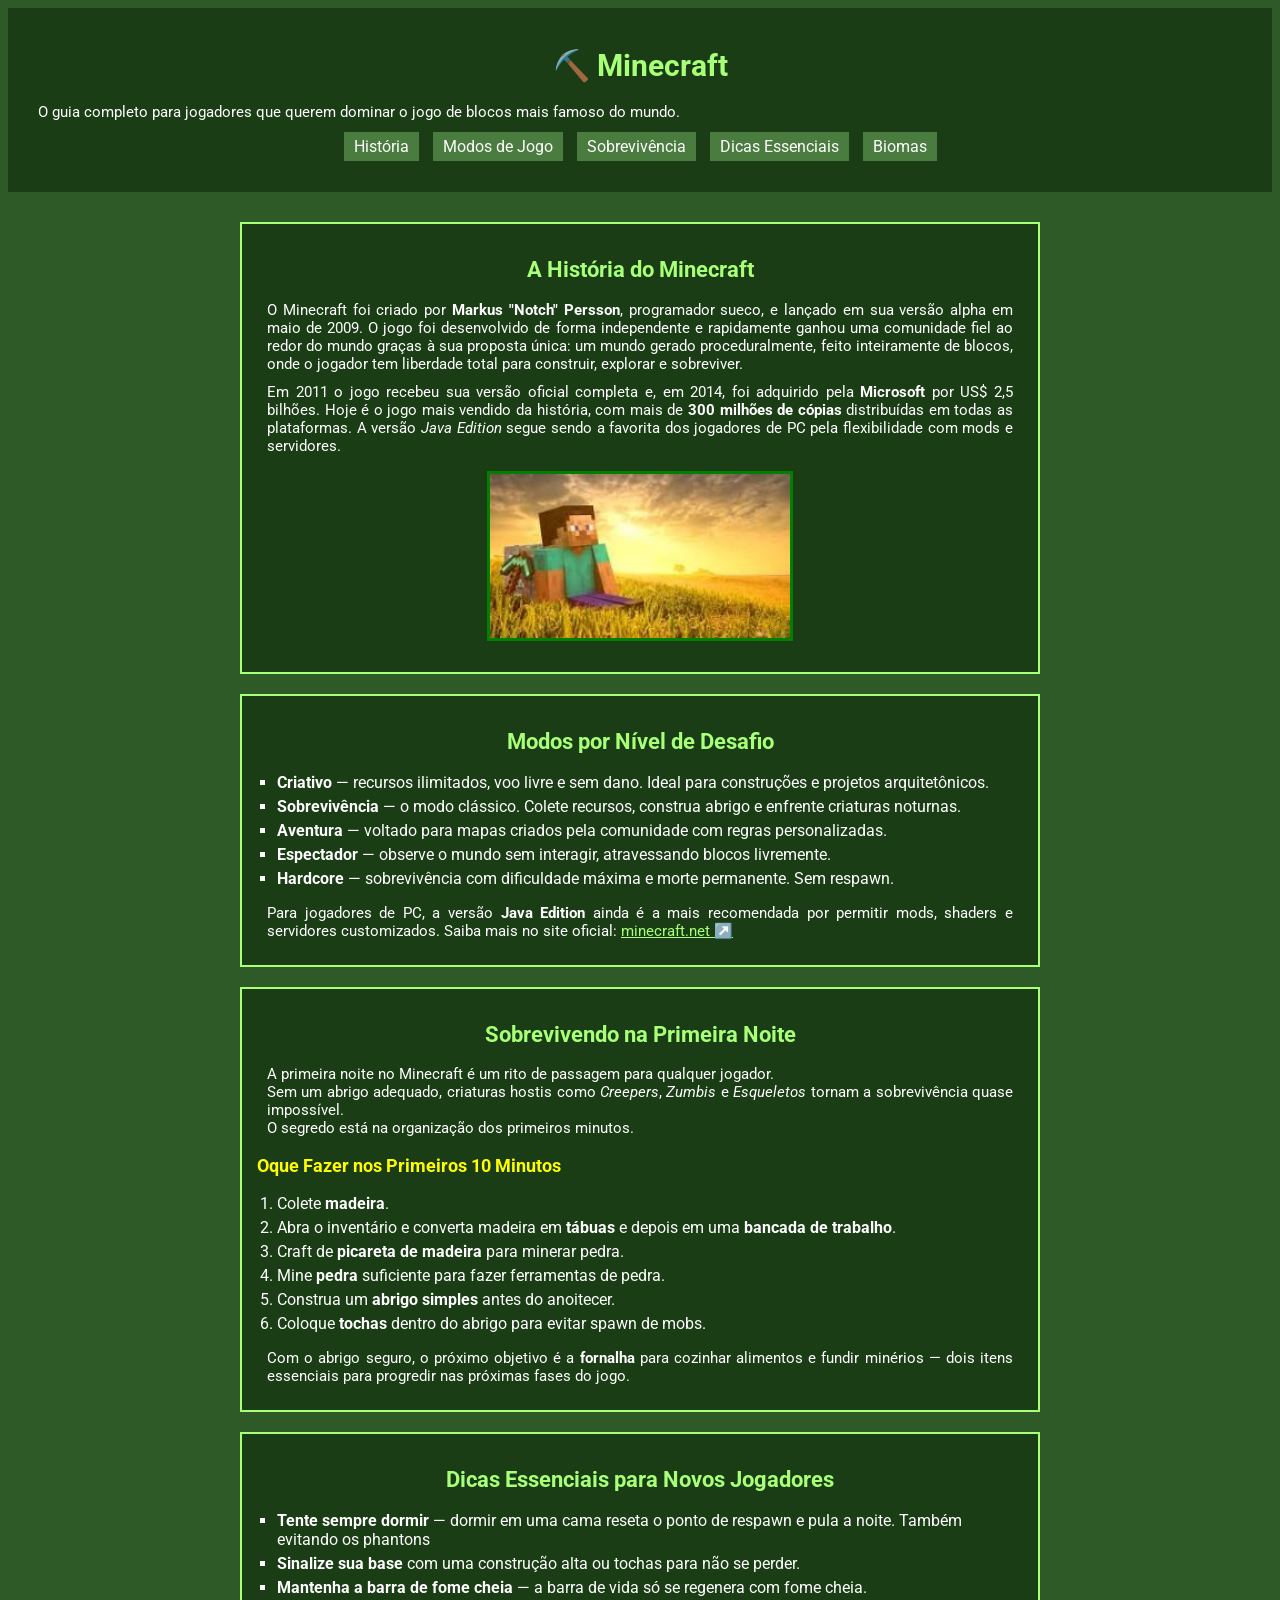
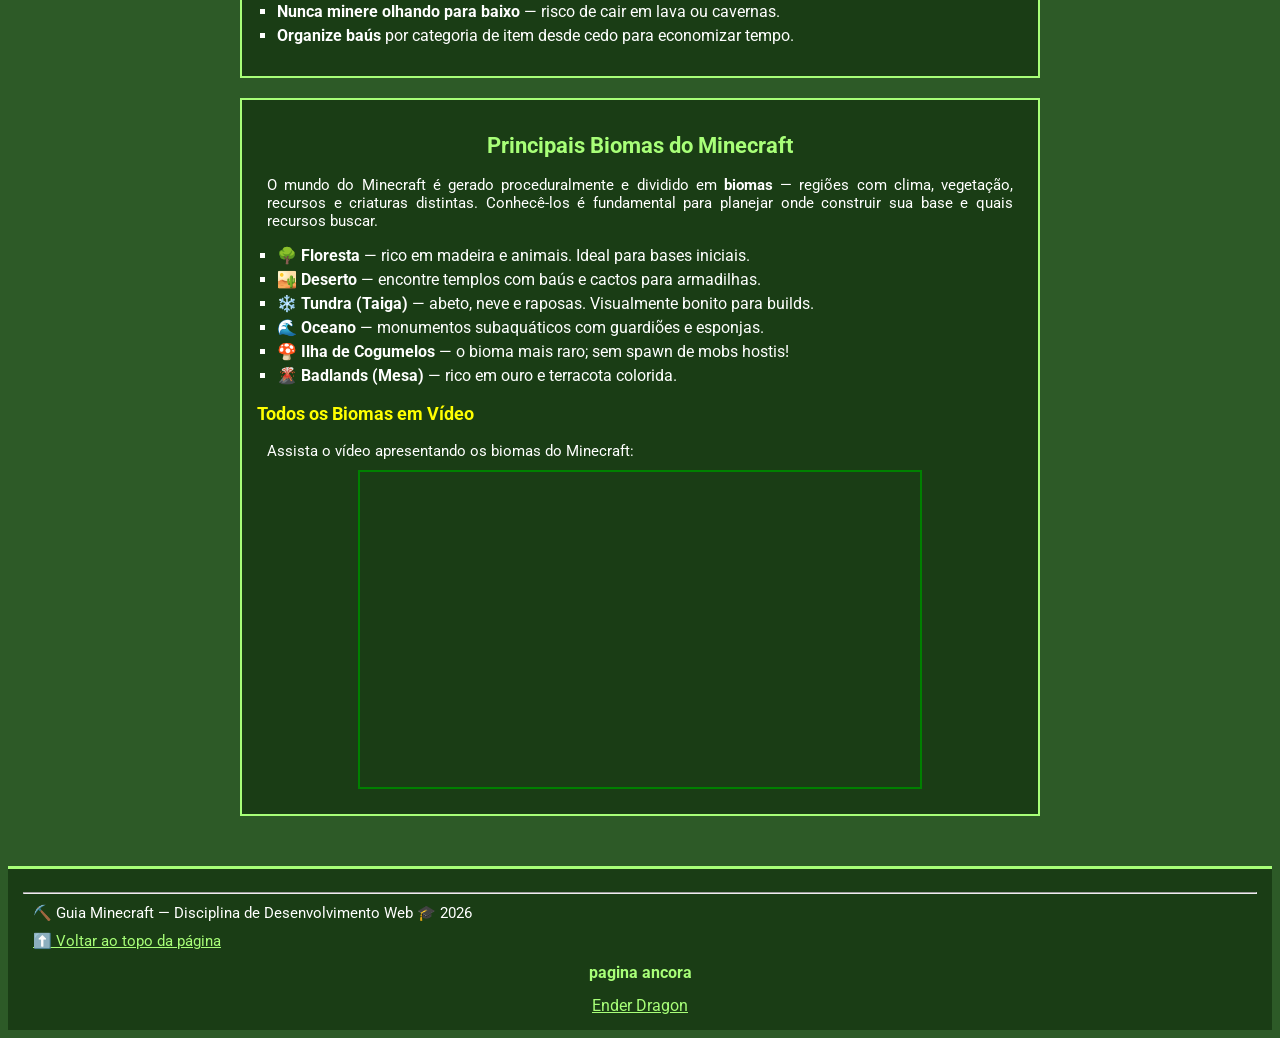
<file: index.html>
<!DOCTYPE html>
<html lang="pt-BR">

<head>
  <meta charset="UTF-8" />
  <meta name="viewport" content="width=device-width, initial-scale=1.0" />
   <meta name="description" content="Página dedicada ao universo do Minecraft: história, modos de jogo, dicas de sobrevivência e muito mais." />
  <link rel="icon" href="data:image/svg+xml,<svg xmlns='http://www.w3.org/2000/svg' viewBox='0 0 100 100'><text y='.9em' font-size='90'>⛏️</text></svg>"/>
  <link rel="stylesheet" href="style.css">
  <title>Guia Minecraft — Sobreviva e Construa</title>

</head> 

<body>

  <header>
    <h1>⛏️ Minecraft</h1>
    <p>
      O guia completo para jogadores que querem dominar o jogo de blocos
      mais famoso do mundo.
    </p>

    <nav>
      <ul>
        <li><a href="#historia"> História</a></li>
        <li><a href="#modos"> Modos de Jogo</a></li>
        <li><a href="#sobrevivencia"> Sobrevivência</a></li>
        <li><a href="#dicas"> Dicas Essenciais</a></li>
        <li><a href="#biomas"> Biomas</a></li>
      </ul>
    </nav>
  </header>

  <main>

    <section id="historia">
      <h2>A História do Minecraft</h2>

      <p>
        O Minecraft foi criado por <strong>Markus "Notch" Persson</strong>,
        programador sueco, e lançado em sua versão alpha em maio de 2009.
        O jogo foi desenvolvido de forma independente e rapidamente ganhou
        uma comunidade fiel ao redor do mundo graças à sua proposta única:
        um mundo gerado proceduralmente, feito inteiramente de blocos,
        onde o jogador tem liberdade total para construir, explorar e sobreviver.
      </p>

      <p>
        Em 2011 o jogo recebeu sua versão oficial completa e, em 2014,
        foi adquirido pela <strong>Microsoft</strong> por US$ 2,5 bilhões.
        Hoje é o jogo mais vendido da história, com mais de
        <strong>300 milhões de cópias</strong> distribuídas em todas as
        plataformas. A versão <em>Java Edition</em> segue sendo a favorita
        dos jogadores de PC pela flexibilidade com mods e servidores.
      </p>

      <figure>
        <img
          src="[data-uri]"
          alt="Steve vendo o por do sol"  
                    width="300"
        />
      </figure>
    </section>

    <section id="modos">


      <h2>Modos por Nível de Desafio</h2>
      <ul>
        <li>
          <strong>Criativo</strong> — recursos ilimitados, voo livre e
          sem dano. Ideal para construções e projetos arquitetônicos.
        </li>
        <li>
          <strong>Sobrevivência</strong> — o modo clássico. Colete
          recursos, construa abrigo e enfrente criaturas noturnas.
        </li>
        <li>
          <strong>Aventura</strong> — voltado para mapas criados pela
          comunidade com regras personalizadas.
        </li>
        <li>
          <strong>Espectador</strong> — observe o mundo sem interagir,
          atravessando blocos livremente.
        </li>
        <li>
          <strong>Hardcore</strong> — sobrevivência com dificuldade
          máxima e morte permanente. Sem respawn.
        </li>
    </ul>

      <p>
        Para jogadores de PC, a versão <strong>Java Edition</strong> ainda
        é a mais recomendada por permitir mods, shaders e servidores
        customizados. Saiba mais no site oficial:
        <a href="https://www.minecraft.net/pt-br "target="_blank" rel="noopener noreferrer">minecraft.net ↗️</a>
      </p>
    </section>

    <section id="sobrevivencia">
      <h2> Sobrevivendo na Primeira Noite</h2>

      <p>
        A primeira noite no Minecraft é um rito de passagem para qualquer
        jogador. <br> Sem um abrigo adequado, criaturas hostis como
        <em>Creepers</em>, <em>Zumbis</em> e <em>Esqueletos</em> tornam
        a sobrevivência quase impossível. <br>
         O segredo está na organização
        dos primeiros minutos.
      </p>

      <h3>Oque Fazer nos Primeiros 10 Minutos</h3>

      <ol type="1">
        <li>Colete <strong>madeira</strong>.</li>
        <li>Abra o inventário e converta madeira em <strong>tábuas</strong> e depois em uma <strong>bancada de trabalho</strong>.</li>
        <li>Craft de <strong>picareta de madeira</strong> para minerar pedra.</li>
        <li>Mine <strong>pedra</strong> suficiente para fazer ferramentas de pedra.</li>
        <li>Construa um <strong>abrigo simples</strong> antes do anoitecer.</li>
        <li>Coloque <strong>tochas</strong> dentro do abrigo para evitar spawn de mobs.</li>
      </ol>

      <p>
        Com o abrigo seguro, o próximo objetivo é a <strong>fornalha</strong>
        para cozinhar alimentos e fundir minérios — dois itens essenciais
        para progredir nas próximas fases do jogo.
      </p>
    </section>

    <section id="dicas">
      <h2>Dicas Essenciais para Novos Jogadores</h2>

      <ul>
        <li><strong>Tente sempre dormir</strong> — dormir em uma cama reseta o ponto de respawn e pula a noite. Também evitando os phantons</li>
        <li><strong>Sinalize sua base</strong> com uma construção alta ou tochas para não se perder.</li>
        <li><strong>Mantenha a barra de fome cheia</strong> — a barra de vida só se regenera com fome cheia.</li>
        <li><strong>Nunca minere olhando para baixo</strong> — risco de cair em lava ou cavernas.</li>
        <li><strong>Organize baús</strong> por categoria de item desde cedo para economizar tempo.</li>
      </ul>

    </section>

    <section id="biomas">
      <h2>Principais Biomas do Minecraft</h2>

      <p>
        O mundo do Minecraft é gerado proceduralmente e dividido em
        <strong>biomas</strong> — regiões com clima, vegetação, recursos
        e criaturas distintas. Conhecê-los é fundamental para planejar
        onde construir sua base e quais recursos buscar.
      </p>

      <ul>
        <li>🌳 <strong>Floresta</strong> — rico em madeira e animais. Ideal para bases iniciais.</li>
        <li>🏜️ <strong>Deserto</strong> — encontre templos com baús e cactos para armadilhas.</li>
        <li>❄️ <strong>Tundra (Taiga)</strong> — abeto, neve e raposas. Visualmente bonito para builds.</li>
        <li>🌊 <strong>Oceano</strong> — monumentos subaquáticos com guardiões e esponjas.</li>
        <li>🍄 <strong>Ilha de Cogumelos</strong> — o bioma mais raro; sem spawn de mobs hostis!</li>
        <li>🌋 <strong>Badlands (Mesa)</strong> — rico em ouro e terracota colorida.</li>
      </ul>

      <h3>Todos os Biomas em Vídeo</h3>
      <p>
        Assista o vídeo apresentando os biomas
        do Minecraft:
      </p>

      <iframe
        width="560"
        height="315"
        src="https://www.youtube.com/embed/szfkAdvWkug"
      ></iframe>
    </section>
    

  </main>

  <!-- ==================== RODAPÉ ==================== -->
  <footer>
    <hr />
    <p>
      ⛏️ Guia Minecraft —  Disciplina de Desenvolvimento Web 🎓 2026
    </p>
    <p>
      <a href="#historia">⬆️ Voltar ao topo da página</a>
      <br>
      <h2>pagina ancora</h2>
<a href="indexancora.html">Ender Dragon </a>   
</footer>

</body>
</html>
</file>
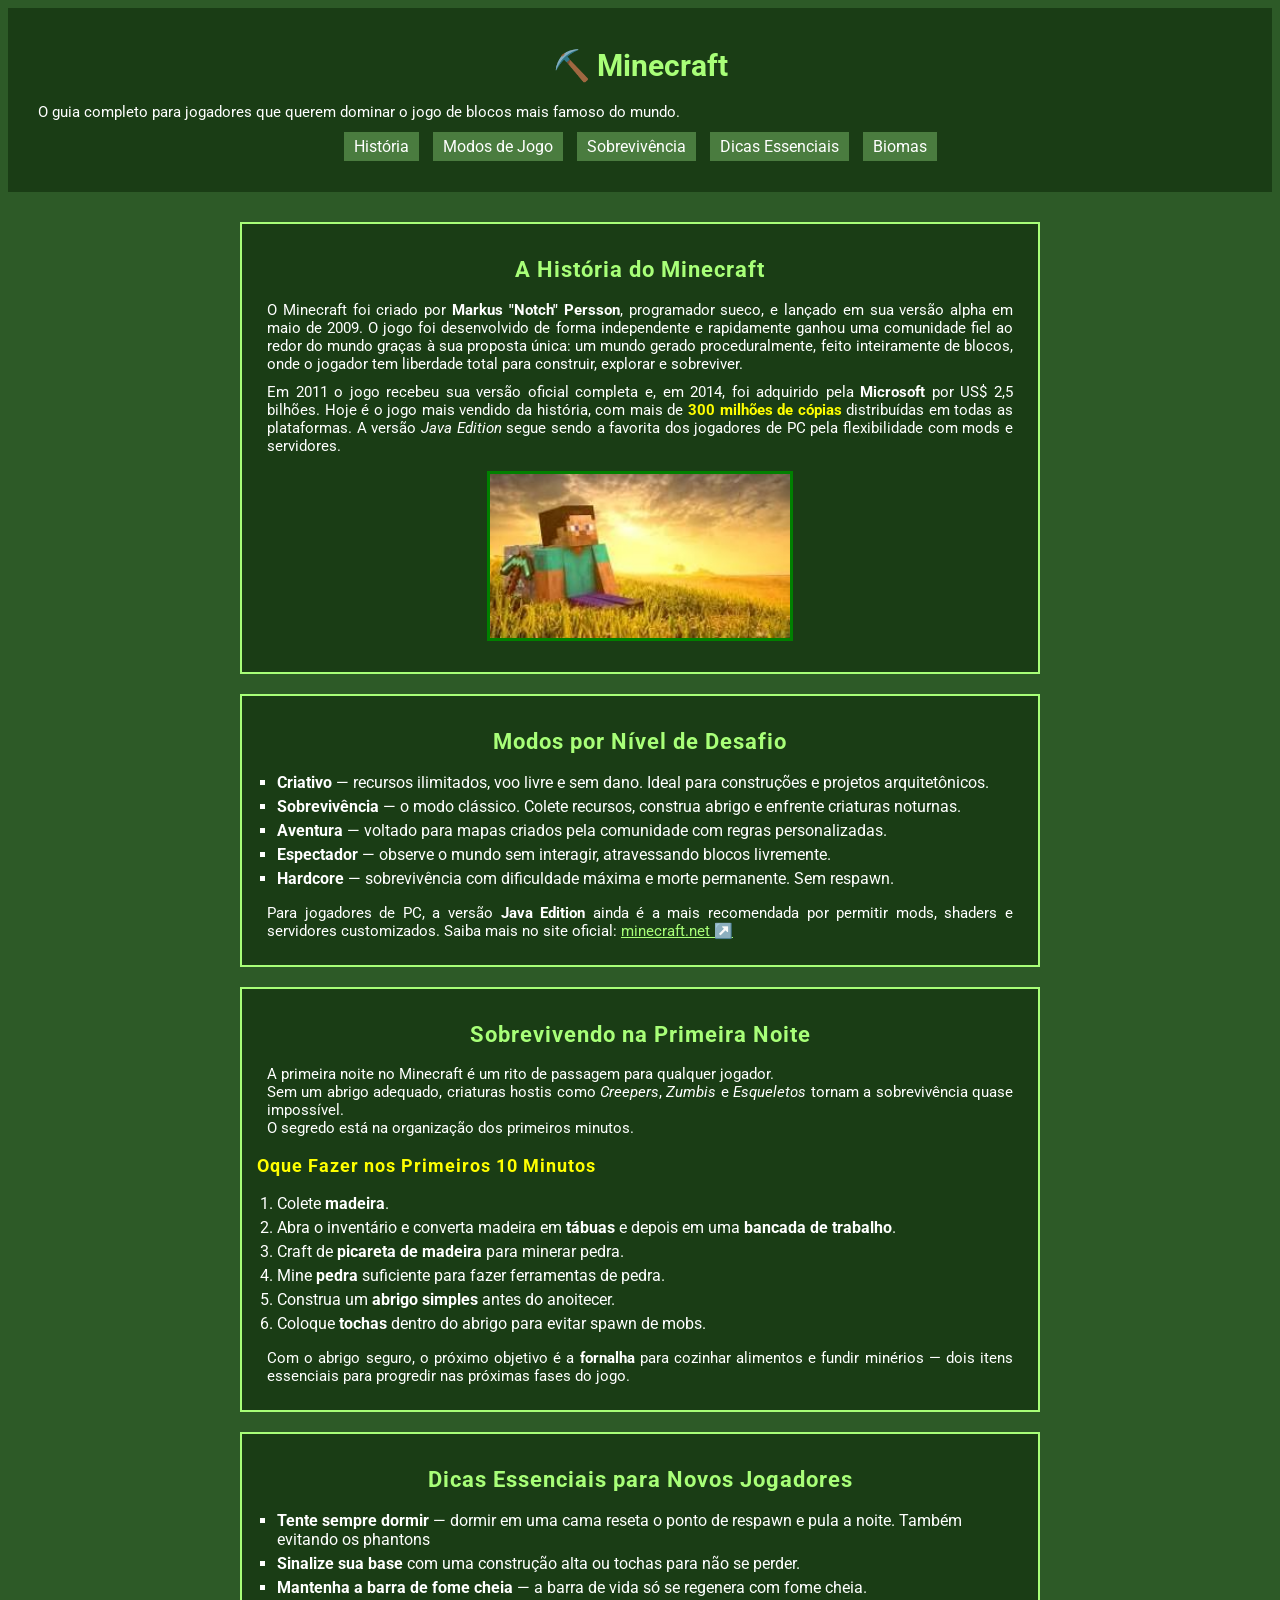
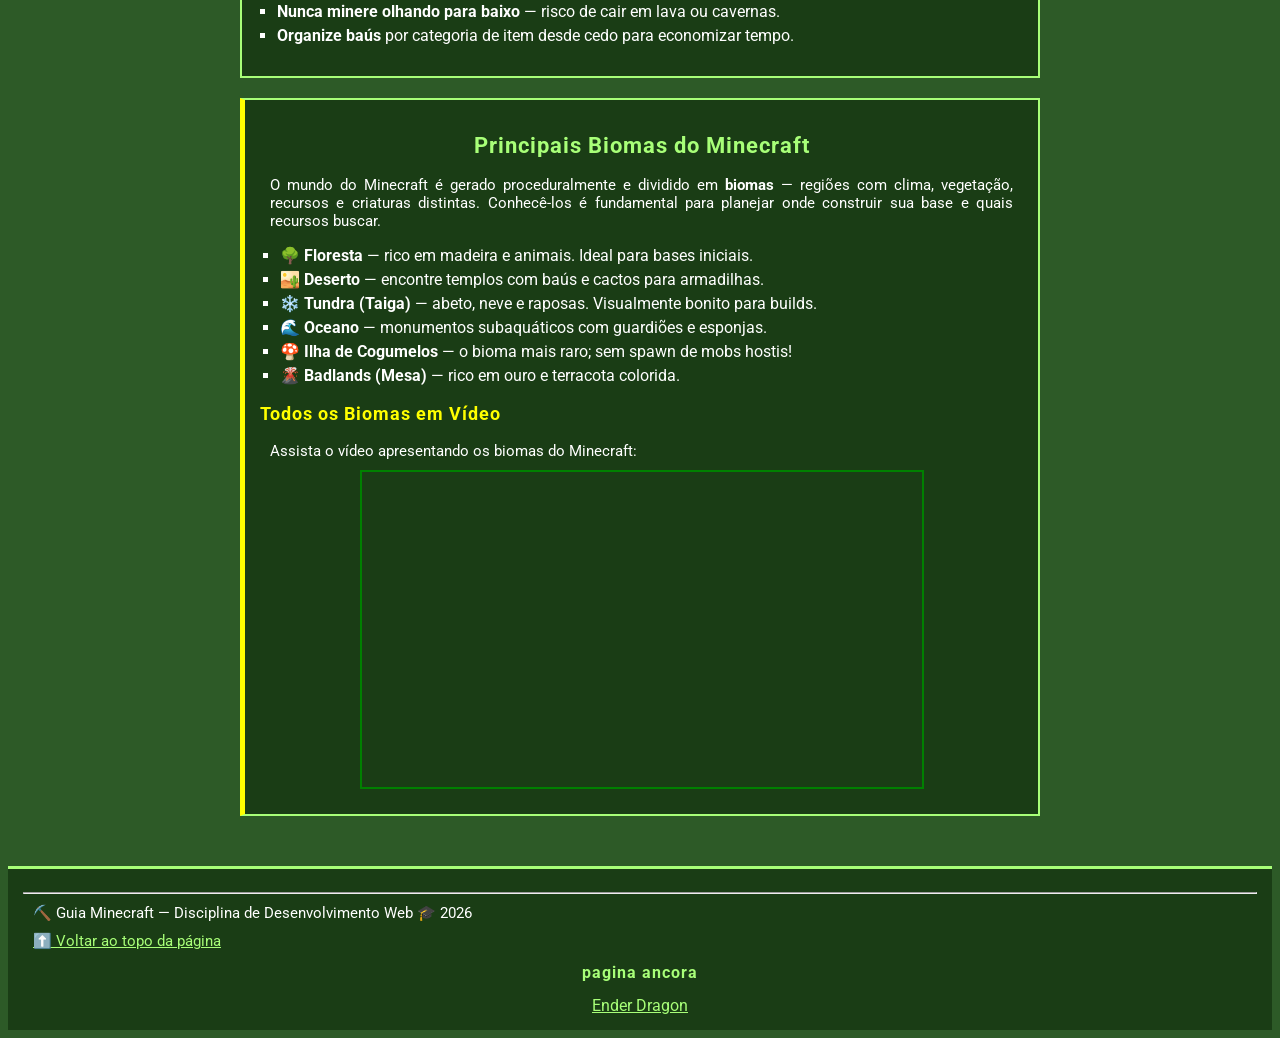
<file: Atividade 2/index.html>
<!DOCTYPE html>
<html lang="pt-BR">

<head>
  <meta charset="UTF-8" />
  <meta name="viewport" content="width=device-width, initial-scale=1.0" />
   <meta name="description" content="Página dedicada ao universo do Minecraft: história, modos de jogo, dicas de sobrevivência e muito mais." />
  <link rel="icon" href="data:image/svg+xml,<svg xmlns='http://www.w3.org/2000/svg' viewBox='0 0 100 100'><text y='.9em' font-size='90'>⛏️</text></svg>"/>
  <link rel="stylesheet" href="style.css">
  <title>Guia Minecraft — Sobreviva e Construa</title>

</head> 

<body>

  <header>
    <h1>⛏️ Minecraft</h1>
    <p>
      O guia completo para jogadores que querem dominar o jogo de blocos
      mais famoso do mundo.
    </p>

    <nav>
      <ul>
        <li><a href="#historia"> História</a></li>
        <li><a href="#modos"> Modos de Jogo</a></li>
        <li><a href="#sobrevivencia"> Sobrevivência</a></li>
        <li><a href="#dicas"> Dicas Essenciais</a></li>
        <li><a href="#biomas"> Biomas</a></li>
      </ul>
    </nav>
  </header>

  <main>

    <section id="historia">
      <h2>A História do Minecraft</h2>

      <p>
        O Minecraft foi criado por <strong>Markus "Notch" Persson</strong>,
        programador sueco, e lançado em sua versão alpha em maio de 2009.
        O jogo foi desenvolvido de forma independente e rapidamente ganhou
        uma comunidade fiel ao redor do mundo graças à sua proposta única:
        um mundo gerado proceduralmente, feito inteiramente de blocos,
        onde o jogador tem liberdade total para construir, explorar e sobreviver.
      </p>

      <p>
        Em 2011 o jogo recebeu sua versão oficial completa e, em 2014,
        foi adquirido pela <strong>Microsoft</strong> por US$ 2,5 bilhões.
        Hoje é o jogo mais vendido da história, com mais de
        <strong class="destaque">300 milhões de cópias</strong> distribuídas em todas as
        plataformas. A versão <em>Java Edition</em> segue sendo a favorita
        dos jogadores de PC pela flexibilidade com mods e servidores.
      </p>

      <figure>
        <img
          src="[data-uri]"
          alt="Steve vendo o por do sol"  
                    width="300"
        />
      </figure>
    </section>

    <section id="modos">


      <h2>Modos por Nível de Desafio</h2>
      <ul>
        <li>
          <strong>Criativo</strong> — recursos ilimitados, voo livre e
          sem dano. Ideal para construções e projetos arquitetônicos.
        </li>
        <li>
          <strong>Sobrevivência</strong> — o modo clássico. Colete
          recursos, construa abrigo e enfrente criaturas noturnas.
        </li>
        <li>
          <strong>Aventura</strong> — voltado para mapas criados pela
          comunidade com regras personalizadas.
        </li>
        <li>
          <strong>Espectador</strong> — observe o mundo sem interagir,
          atravessando blocos livremente.
        </li>
        <li>
          <strong>Hardcore</strong> — sobrevivência com dificuldade
          máxima e morte permanente. Sem respawn.
        </li>
    </ul>

      <p>
        Para jogadores de PC, a versão <strong>Java Edition</strong> ainda
        é a mais recomendada por permitir mods, shaders e servidores
        customizados. Saiba mais no site oficial:
        <a href="https://www.minecraft.net/pt-br "target="_blank" rel="noopener noreferrer">minecraft.net ↗️</a>
      </p>
    </section>

    <section id="sobrevivencia">
      <h2> Sobrevivendo na Primeira Noite</h2>

      <p>
        A primeira noite no Minecraft é um rito de passagem para qualquer
        jogador. <br> Sem um abrigo adequado, criaturas hostis como
        <em>Creepers</em>, <em>Zumbis</em> e <em>Esqueletos</em> tornam
        a sobrevivência quase impossível. <br>
         O segredo está na organização
        dos primeiros minutos.
      </p>

      <h3>Oque Fazer nos Primeiros 10 Minutos</h3>

      <ol type="1">
        <li>Colete <strong>madeira</strong>.</li>
        <li>Abra o inventário e converta madeira em <strong>tábuas</strong> e depois em uma <strong>bancada de trabalho</strong>.</li>
        <li>Craft de <strong>picareta de madeira</strong> para minerar pedra.</li>
        <li>Mine <strong>pedra</strong> suficiente para fazer ferramentas de pedra.</li>
        <li>Construa um <strong>abrigo simples</strong> antes do anoitecer.</li>
        <li>Coloque <strong>tochas</strong> dentro do abrigo para evitar spawn de mobs.</li>
      </ol>

      <p>
        Com o abrigo seguro, o próximo objetivo é a <strong>fornalha</strong>
        para cozinhar alimentos e fundir minérios — dois itens essenciais
        para progredir nas próximas fases do jogo.
      </p>
    </section>

    <section id="dicas">
      <h2>Dicas Essenciais para Novos Jogadores</h2>

      <ul>
        <li><strong>Tente sempre dormir</strong> — dormir em uma cama reseta o ponto de respawn e pula a noite. Também evitando os phantons</li>
        <li><strong>Sinalize sua base</strong> com uma construção alta ou tochas para não se perder.</li>
        <li><strong>Mantenha a barra de fome cheia</strong> — a barra de vida só se regenera com fome cheia.</li>
        <li><strong>Nunca minere olhando para baixo</strong> — risco de cair em lava ou cavernas.</li>
        <li><strong>Organize baús</strong> por categoria de item desde cedo para economizar tempo.</li>
      </ul>

    </section>

    <section id="biomas">
      <h2>Principais Biomas do Minecraft</h2>

      <p>
        O mundo do Minecraft é gerado proceduralmente e dividido em
        <strong>biomas</strong> — regiões com clima, vegetação, recursos
        e criaturas distintas. Conhecê-los é fundamental para planejar
        onde construir sua base e quais recursos buscar.
      </p>

      <ul>
        <li>🌳 <strong>Floresta</strong> — rico em madeira e animais. Ideal para bases iniciais.</li>
        <li>🏜️ <strong>Deserto</strong> — encontre templos com baús e cactos para armadilhas.</li>
        <li>❄️ <strong>Tundra (Taiga)</strong> — abeto, neve e raposas. Visualmente bonito para builds.</li>
        <li>🌊 <strong>Oceano</strong> — monumentos subaquáticos com guardiões e esponjas.</li>
        <li>🍄 <strong>Ilha de Cogumelos</strong> — o bioma mais raro; sem spawn de mobs hostis!</li>
        <li>🌋 <strong>Badlands (Mesa)</strong> — rico em ouro e terracota colorida.</li>
      </ul>

      <h3>Todos os Biomas em Vídeo</h3>
      <p>
        Assista o vídeo apresentando os biomas
        do Minecraft:
      </p>

      <iframe
        width="560"
        height="315"
        src="https://www.youtube.com/embed/szfkAdvWkug"
      ></iframe>
    </section>
    

  </main>

  <!-- ==================== RODAPÉ ==================== -->
  <footer>
    <hr />
    <p>
      ⛏️ Guia Minecraft —  Disciplina de Desenvolvimento Web 🎓 2026
    </p>
    <p>
      <a href="#historia">⬆️ Voltar ao topo da página</a>
      <br>
      <h2>pagina ancora</h2>
<a href="indexancora.html">Ender Dragon </a>   
</footer>

</body>
</html>
</file>
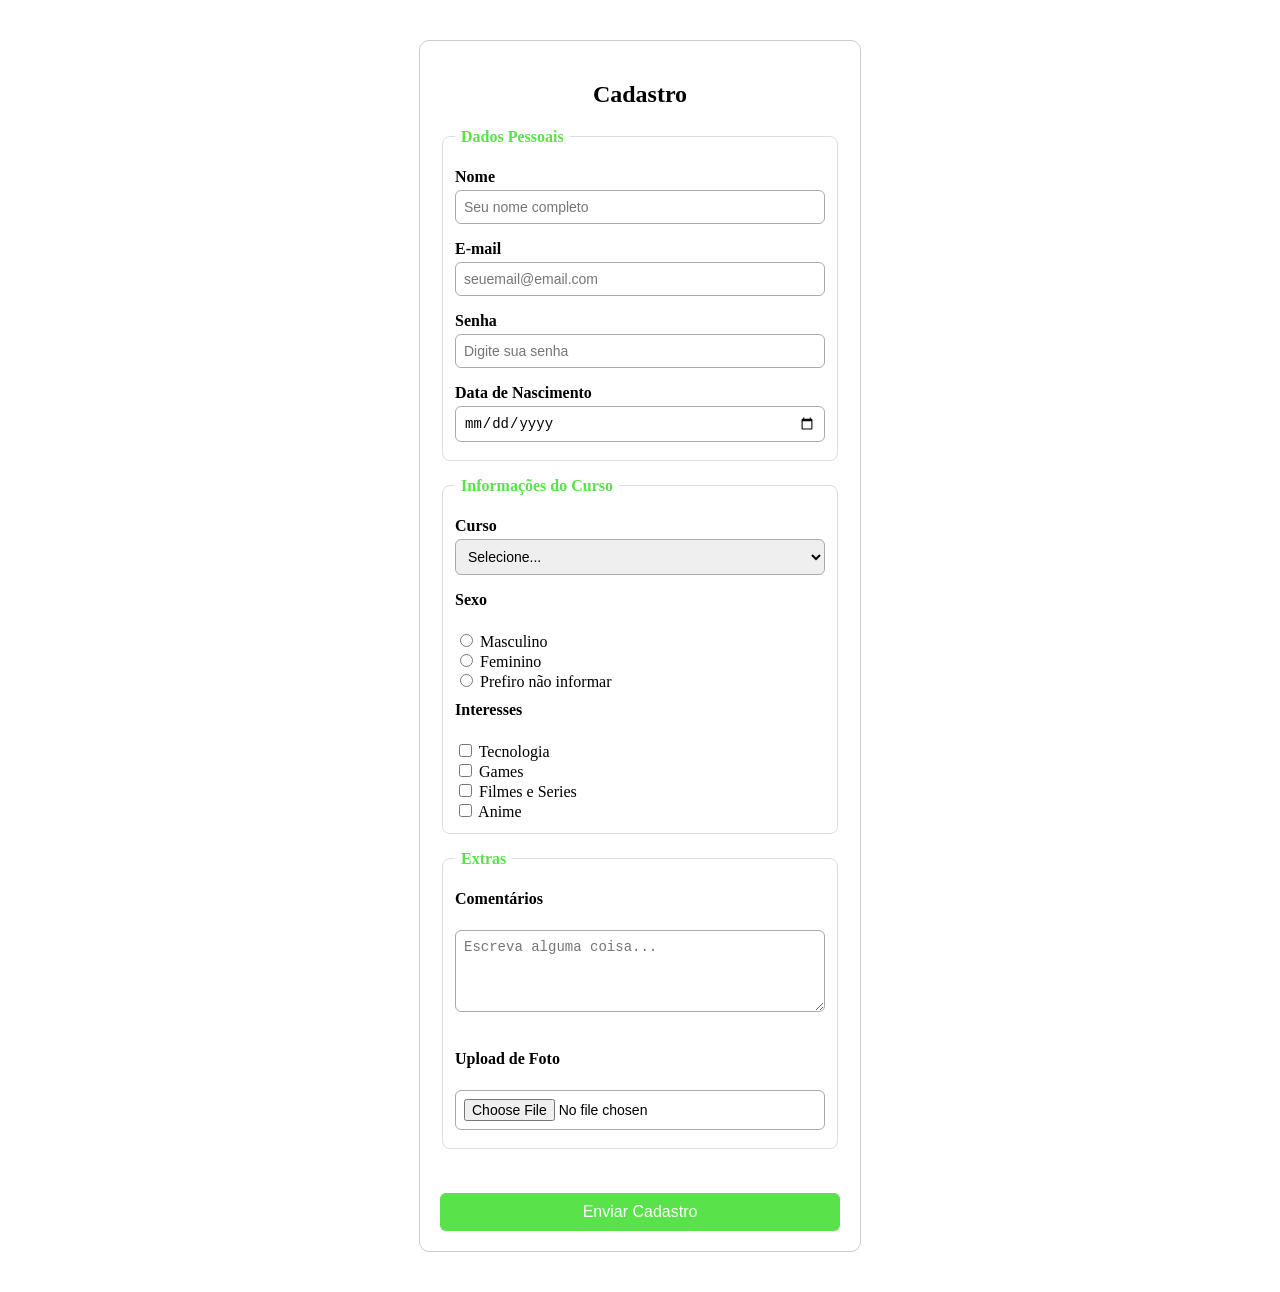
<file: Atividade 5/index.html>
<!DOCTYPE html>
<html lang="pt-br">
<head>
  <meta charset="UTF-8">
  <meta name="viewport" content="width=device-width, initial-scale=1.0">
  <title>Formulário de Cadastro</title>
  
  <style> 
  form {
  width: 100%;
  max-width: 400px;
  margin: 40px auto;
  background-color: white;
  padding: 20px;
  border: 1px solid #ccc;
  border-radius: 10px;
}

h2 {
  text-align: center;
}

fieldset {
  border: 1px solid #ddd;
  border-radius: 8px;
  padding: 12px;
  margin-bottom: 16px;
}

legend {
  font-weight: bold;
  color: #59e24a;
  padding: 0 6px;
}

label {
  display: block;
  margin-top: 10px;
  margin-bottom: 4px;
  font-weight: bold;
}

input[type="text"],
input[type="email"],
input[type="password"],
input[type="date"],
input[type="file"],
select,
textarea {
  width: 100%;
  padding: 8px;
  margin-bottom: 6px;
  border: 1px solid #aaa;
  border-radius: 6px;
  box-sizing: border-box;
  font-size: 14px;
}

input[type="text"]:focus,
input[type="email"]:focus,
input[type="password"]:focus,
input[type="date"]:focus,
select:focus,
textarea:focus {
  background-color: #e8f0fe;
  outline: none;
  border-color: #4a90e2;
}

input:invalid {
  border: 2px solid red;
}

textarea {
  resize: vertical;
}

.grupo-radio,
.grupo-checkbox {
  margin-top: 4px;
}

.grupo-radio label,
.grupo-checkbox label {
  font-weight: normal;
  display: inline;
  margin-left: 4px;
}

.linha-opcao {
  display: block;
  margin-bottom: 4px;
}

button {
  width: 100%;
  padding: 10px;
  margin-top: 10px;
  background-color: #59e24a;
  color: white;
  border: none;
  border-radius: 6px;
  font-size: 16px;
  cursor: pointer;
}

button:hover {
  background-color: #59e24a;
}
 </style>
</head>
<body>

  <form action="/cadastro" method="post">
    <h2>Cadastro</h2>

    <fieldset>
      <legend>Dados Pessoais</legend>

      <label>Nome</label>
      <input type="text" name="nome" placeholder="Seu nome completo"><br>

      <label>E-mail</label>
      <input type="email" name="email" placeholder="seuemail@email.com"><br>

      <label>Senha</label>
      <input type="password" name="senha" placeholder="Digite sua senha"><br>

      <label>Data de Nascimento</label>
      <input type="date" name="nascimento"><br>
    </fieldset>

    <fieldset>
      <legend>Informações do Curso</legend>

      <label>Curso</label>
      <select name="curso">
        <option value="">Selecione...</option>
        <option value="ads">Análise e Desenvolvimento de Sistemas</option>
        <option value="engenharia">Engenharia de Software</option>
        <option value="cc">Ciência da Computação</option>
        <option value="outro">Outro</option>
      </select><br>

      <label>Sexo</label><br>
      <input type="radio" name="sexo" value="masculino"> Masculino<br>
      <input type="radio" name="sexo" value="feminino"> Feminino<br>
      <input type="radio" name="sexo" value="outro"> Prefiro não informar<br>

      <label>Interesses</label><br>
      <input type="checkbox" name="interesses" value="tecnologia"> Tecnologia<br>
      <input type="checkbox" name="interesses" value="games"> Games<br>
      <input type="checkbox" name="interesses" value="filmes"> Filmes e Series<br>
      <input type="checkbox" name="interesses" value="anime"> Anime<br>
    </fieldset>

    <fieldset>
      <legend>Extras</legend>

      <label>Comentários</label><br>
      <textarea name="comentarios" rows="4" cols="40" placeholder="Escreva alguma coisa..."></textarea><br><br>

      <label>Upload de Foto</label><br>
      <input type="file" name="foto">
    </fieldset>

    <br>
    <button type="submit">Enviar Cadastro</button>
  </form>

</body>
</html>
</file>
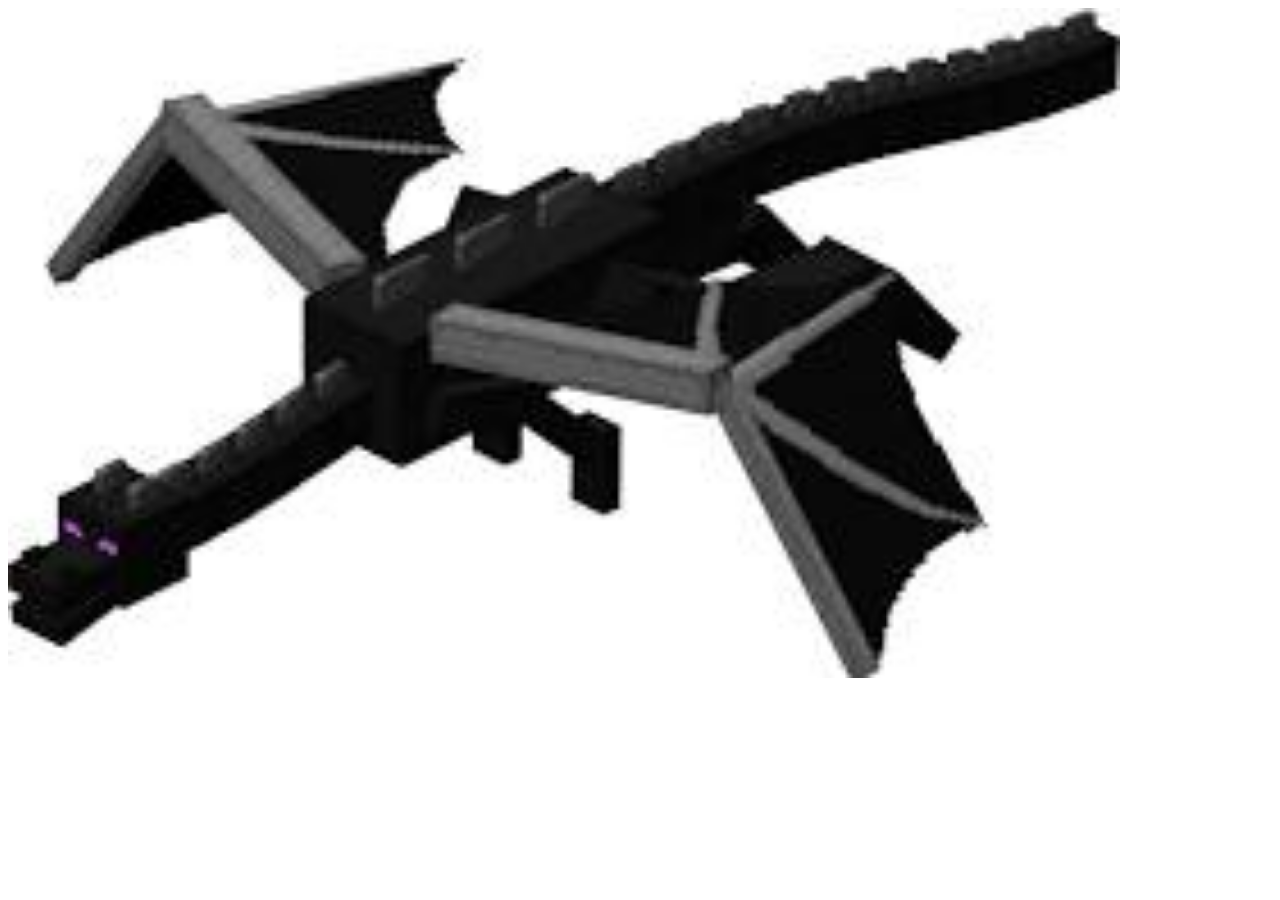
<file: paginaancora.html>
<!DOCTYPE html>
<html lang="pt-br">
<head>
    <meta charset="UTF-8">
    <meta name="viewport" content="width=device-width, initial-scale=1.0">
   <meta name="description" content="Ender dragon da pagina ancora" />
   <link rel="icon" href="data:image/svg+xml,<svg xmlns='http://www.w3.org/2000/svg' viewBox='0 0 100 100'><text y='.9em' font-size='90'>🐲</text></svg>"/>
   <title>ENDER DRAGON</title>
</head>
<body>
    <img src=[data-uri] alt="Ender Dragon"7
    width="88%"
    />  
</body>
</html>
</file>
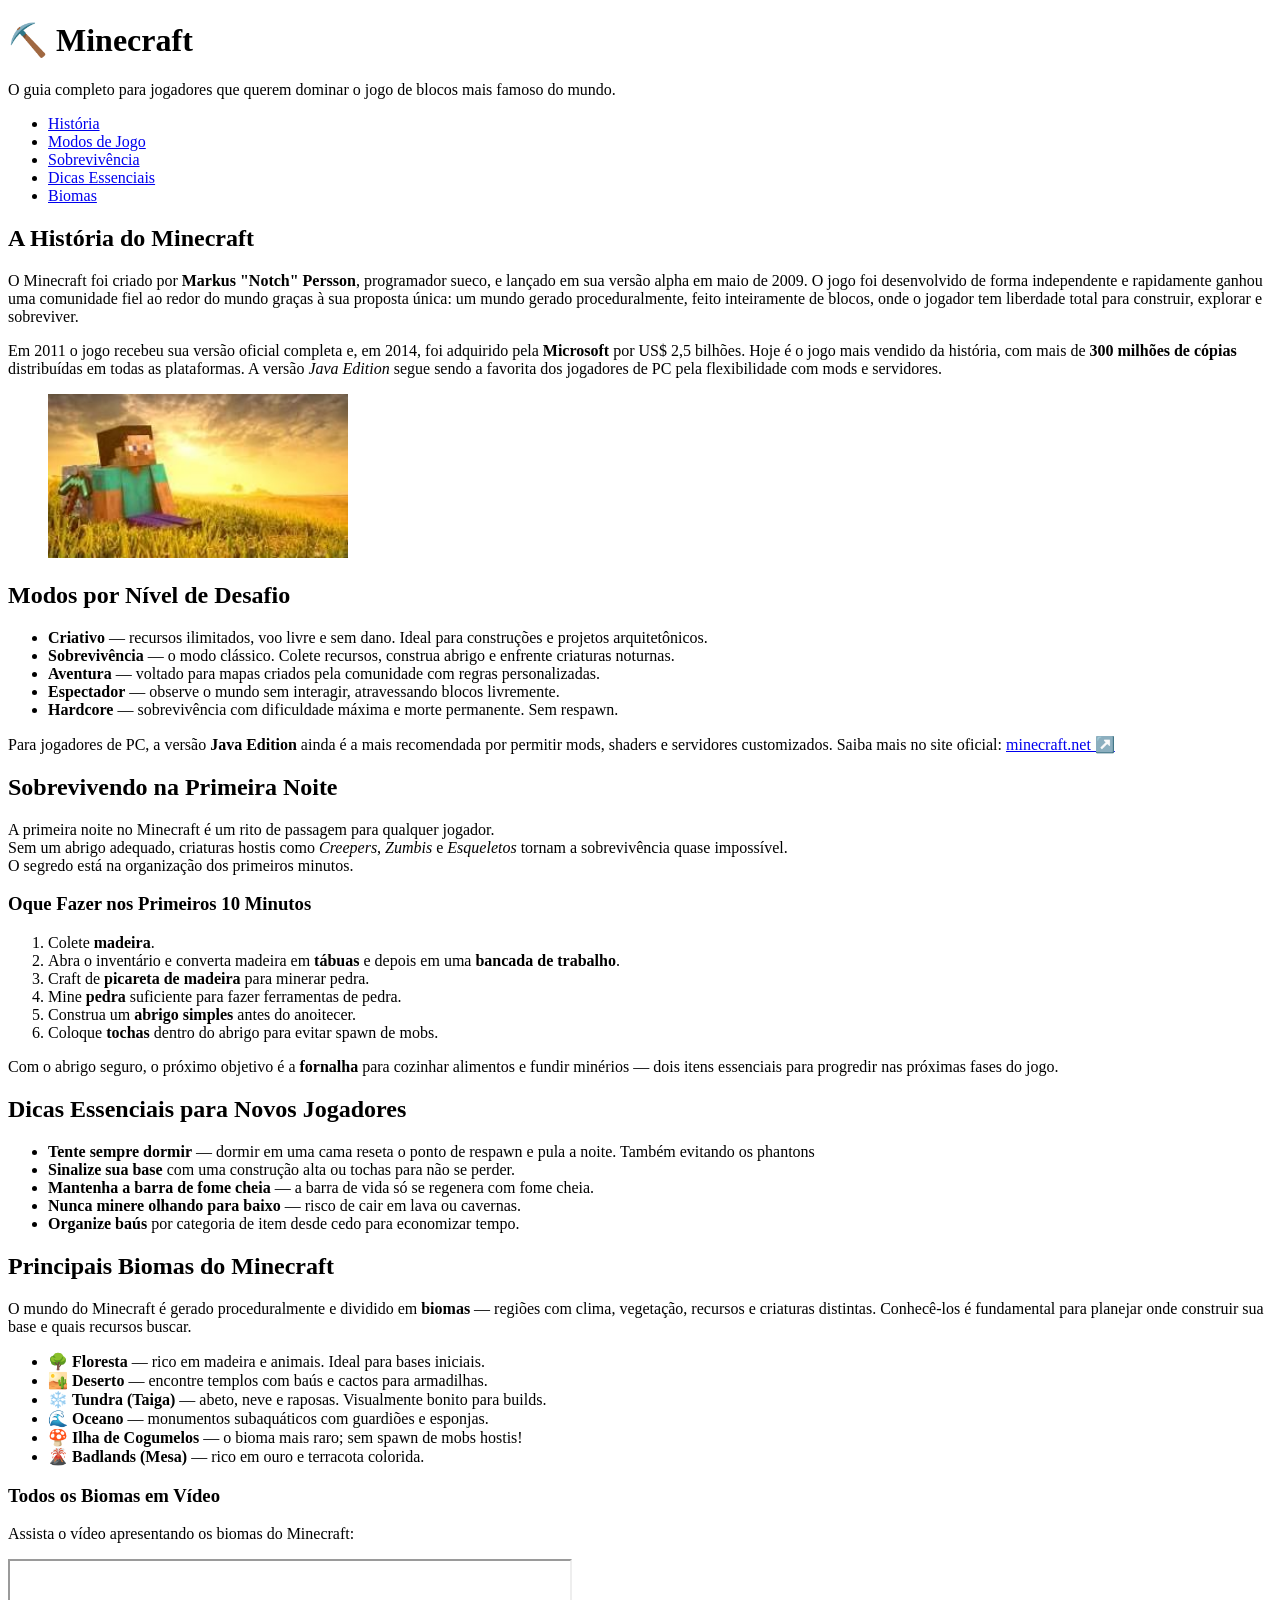
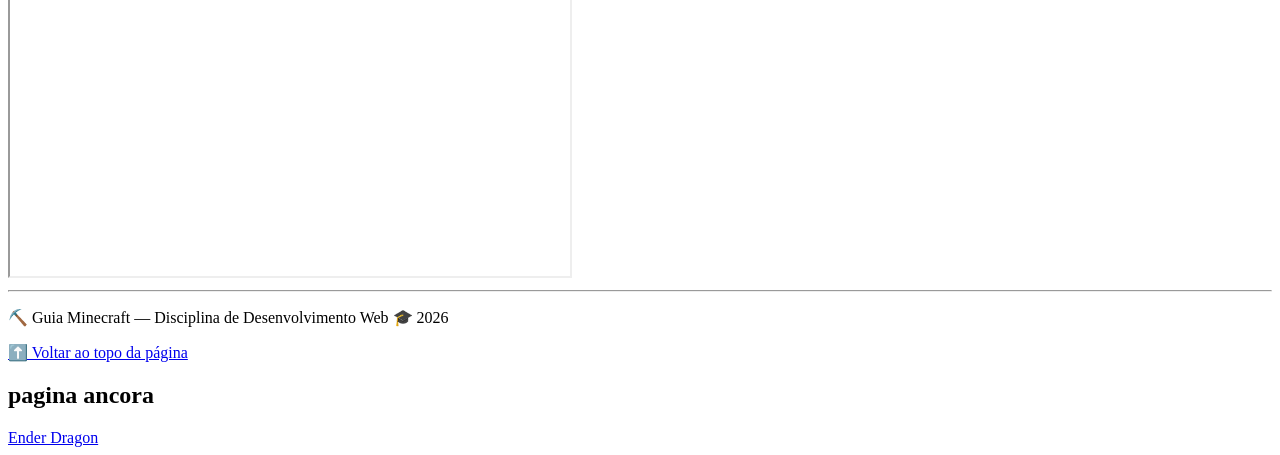
<file: renata.html>
<!DOCTYPE html>
<html lang="pt-BR">

<head>
  <meta charset="UTF-8" />
  <meta name="viewport" content="width=device-width, initial-scale=1.0" />
   <meta name="description" content="Página dedicada ao universo do Minecraft: história, modos de jogo, dicas de sobrevivência e muito mais." />
  <link rel="icon" href="data:image/svg+xml,<svg xmlns='http://www.w3.org/2000/svg' viewBox='0 0 100 100'><text y='.9em' font-size='90'>⛏️</text></svg>"/>
  <title>Guia Minecraft — Sobreviva e Construa</title>

</head> 

<body>

  <header>
    <h1>⛏️ Minecraft</h1>
    <p>
      O guia completo para jogadores que querem dominar o jogo de blocos
      mais famoso do mundo.
    </p>

    <nav>
      <ul>
        <li><a href="#historia"> História</a></li>
        <li><a href="#modos"> Modos de Jogo</a></li>
        <li><a href="#sobrevivencia"> Sobrevivência</a></li>
        <li><a href="#dicas"> Dicas Essenciais</a></li>
        <li><a href="#biomas"> Biomas</a></li>
      </ul>
    </nav>
  </header>

  <main>

    <section id="historia">
      <h2>A História do Minecraft</h2>

      <p>
        O Minecraft foi criado por <strong>Markus "Notch" Persson</strong>,
        programador sueco, e lançado em sua versão alpha em maio de 2009.
        O jogo foi desenvolvido de forma independente e rapidamente ganhou
        uma comunidade fiel ao redor do mundo graças à sua proposta única:
        um mundo gerado proceduralmente, feito inteiramente de blocos,
        onde o jogador tem liberdade total para construir, explorar e sobreviver.
      </p>

      <p>
        Em 2011 o jogo recebeu sua versão oficial completa e, em 2014,
        foi adquirido pela <strong>Microsoft</strong> por US$ 2,5 bilhões.
        Hoje é o jogo mais vendido da história, com mais de
        <strong>300 milhões de cópias</strong> distribuídas em todas as
        plataformas. A versão <em>Java Edition</em> segue sendo a favorita
        dos jogadores de PC pela flexibilidade com mods e servidores.
      </p>

      <figure>
        <img
          src="[data-uri]"
          alt="Steve vendo o por do sol"  
                    width="300"
        />
      </figure>
    </section>

    <section id="modos">


      <h2>Modos por Nível de Desafio</h2>
      <ul>
        <li>
          <strong>Criativo</strong> — recursos ilimitados, voo livre e
          sem dano. Ideal para construções e projetos arquitetônicos.
        </li>
        <li>
          <strong>Sobrevivência</strong> — o modo clássico. Colete
          recursos, construa abrigo e enfrente criaturas noturnas.
        </li>
        <li>
          <strong>Aventura</strong> — voltado para mapas criados pela
          comunidade com regras personalizadas.
        </li>
        <li>
          <strong>Espectador</strong> — observe o mundo sem interagir,
          atravessando blocos livremente.
        </li>
        <li>
          <strong>Hardcore</strong> — sobrevivência com dificuldade
          máxima e morte permanente. Sem respawn.
        </li>
    </ul>

      <p>
        Para jogadores de PC, a versão <strong>Java Edition</strong> ainda
        é a mais recomendada por permitir mods, shaders e servidores
        customizados. Saiba mais no site oficial:
        <a href="https://www.minecraft.net/pt-br "target="_blank" rel="noopener noreferrer">minecraft.net ↗️</a>
      </p>
    </section>

    <section id="sobrevivencia">
      <h2> Sobrevivendo na Primeira Noite</h2>

      <p>
        A primeira noite no Minecraft é um rito de passagem para qualquer
        jogador. <br> Sem um abrigo adequado, criaturas hostis como
        <em>Creepers</em>, <em>Zumbis</em> e <em>Esqueletos</em> tornam
        a sobrevivência quase impossível. <br>
         O segredo está na organização
        dos primeiros minutos.
      </p>

      <h3>Oque Fazer nos Primeiros 10 Minutos</h3>

      <ol type="1">
        <li>Colete <strong>madeira</strong>.</li>
        <li>Abra o inventário e converta madeira em <strong>tábuas</strong> e depois em uma <strong>bancada de trabalho</strong>.</li>
        <li>Craft de <strong>picareta de madeira</strong> para minerar pedra.</li>
        <li>Mine <strong>pedra</strong> suficiente para fazer ferramentas de pedra.</li>
        <li>Construa um <strong>abrigo simples</strong> antes do anoitecer.</li>
        <li>Coloque <strong>tochas</strong> dentro do abrigo para evitar spawn de mobs.</li>
      </ol>

      <p>
        Com o abrigo seguro, o próximo objetivo é a <strong>fornalha</strong>
        para cozinhar alimentos e fundir minérios — dois itens essenciais
        para progredir nas próximas fases do jogo.
      </p>
    </section>

    <section id="dicas">
      <h2>Dicas Essenciais para Novos Jogadores</h2>

      <ul>
        <li><strong>Tente sempre dormir</strong> — dormir em uma cama reseta o ponto de respawn e pula a noite. Também evitando os phantons</li>
        <li><strong>Sinalize sua base</strong> com uma construção alta ou tochas para não se perder.</li>
        <li><strong>Mantenha a barra de fome cheia</strong> — a barra de vida só se regenera com fome cheia.</li>
        <li><strong>Nunca minere olhando para baixo</strong> — risco de cair em lava ou cavernas.</li>
        <li><strong>Organize baús</strong> por categoria de item desde cedo para economizar tempo.</li>
      </ul>

    </section>

    <section id="biomas">
      <h2>Principais Biomas do Minecraft</h2>

      <p>
        O mundo do Minecraft é gerado proceduralmente e dividido em
        <strong>biomas</strong> — regiões com clima, vegetação, recursos
        e criaturas distintas. Conhecê-los é fundamental para planejar
        onde construir sua base e quais recursos buscar.
      </p>

      <ul>
        <li>🌳 <strong>Floresta</strong> — rico em madeira e animais. Ideal para bases iniciais.</li>
        <li>🏜️ <strong>Deserto</strong> — encontre templos com baús e cactos para armadilhas.</li>
        <li>❄️ <strong>Tundra (Taiga)</strong> — abeto, neve e raposas. Visualmente bonito para builds.</li>
        <li>🌊 <strong>Oceano</strong> — monumentos subaquáticos com guardiões e esponjas.</li>
        <li>🍄 <strong>Ilha de Cogumelos</strong> — o bioma mais raro; sem spawn de mobs hostis!</li>
        <li>🌋 <strong>Badlands (Mesa)</strong> — rico em ouro e terracota colorida.</li>
      </ul>

      <h3>Todos os Biomas em Vídeo</h3>
      <p>
        Assista o vídeo apresentando os biomas
        do Minecraft:
      </p>

      <iframe
        width="560"
        height="315"
        src="https://www.youtube.com/embed/szfkAdvWkug"
      ></iframe>
    </section>
    

  </main>

  <!-- ==================== RODAPÉ ==================== -->
  <footer>
    <hr />
    <p>
      ⛏️ Guia Minecraft —  Disciplina de Desenvolvimento Web 🎓 2026
    </p>
    <p>
      <a href="#historia">⬆️ Voltar ao topo da página</a>
      <br>
      <h2>pagina ancora</h2>
<a href="paginaancora.html">Ender Dragon </a>   
</footer>

</body>
</html>
</file>
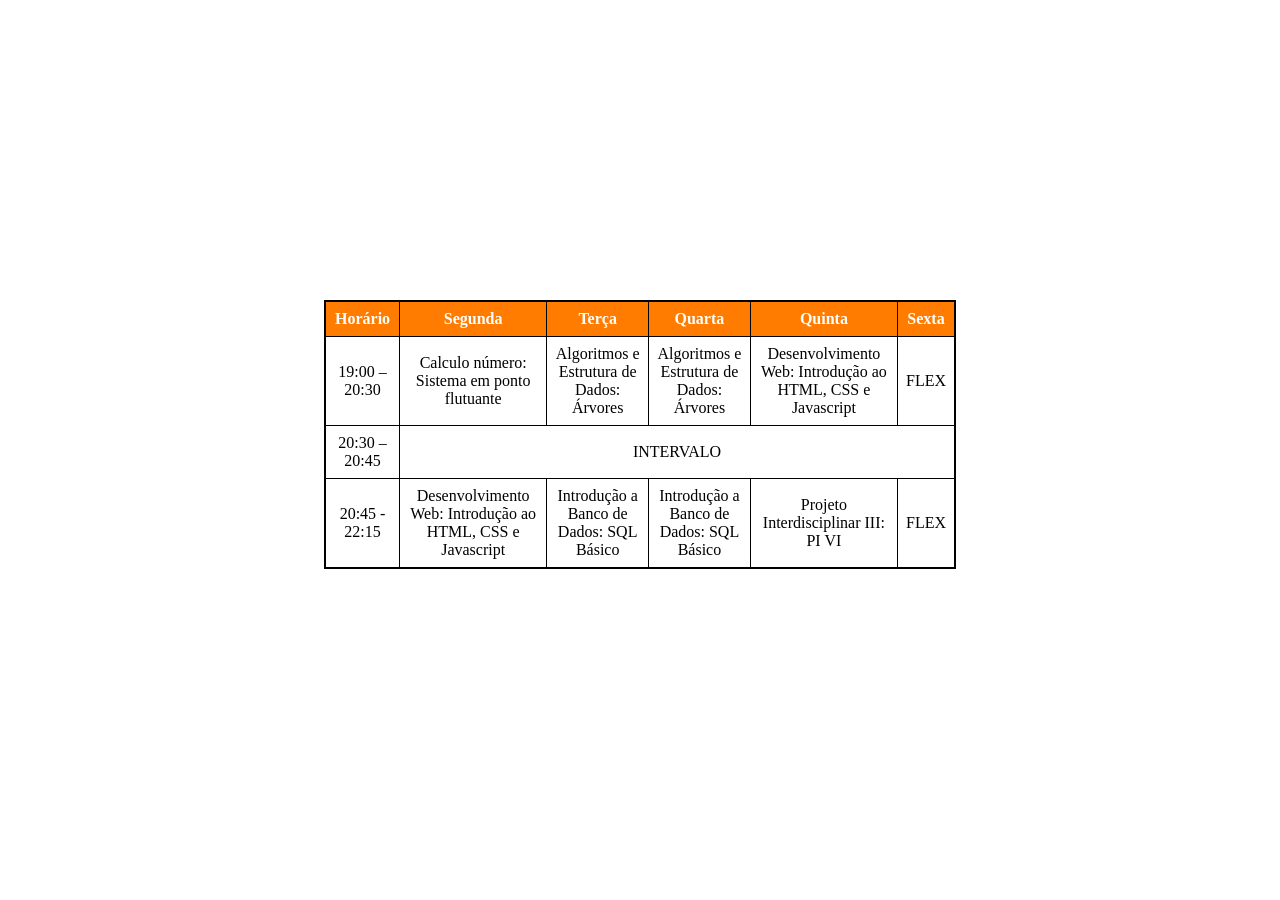
<file: Atividade 4/tabela1.html>
<!DOCTYPE html>
<html lang="pt-BR">
<head>
  <meta charset="UTF-8">
  <meta name="viewport" content="width=device-width, initial-scale=1.0">
  <title>Grade de Horários</title>
  <link rel="stylesheet" href="style1.css">
</head>
<body>

<table>

    <tr>
      <th>Horário</th>
      <th>Segunda</th>
      <th>Terça</th>
      <th>Quarta</th>
      <th>Quinta</th>
      <th>Sexta</th>
    </tr>
  <body>
    <tr>
      <td class="horario">19:00 – 20:30</td>
      <td class="aula">Calculo número: Sistema em ponto flutuante </td>
      <td class="aula">Algoritmos e Estrutura de Dados: Árvores</td>
      <td class="aula">Algoritmos e Estrutura de Dados: Árvores</td>
      <td class="aula">Desenvolvimento Web: Introdução ao HTML, CSS e Javascript</td>
      <td class="aula">FLEX</td>
    </tr>
    <tr>

    </tr>
      <td class="horario">20:30 – 20:45</td>
      <td class="aula" colspan="5">INTERVALO</td>

    </tr>

    <tr>

      <td class="horario">20:45 - 22:15</td>
      <td class="aula">Desenvolvimento Web: Introdução ao HTML, CSS e Javascript</td>
      <td class="aula">Introdução a Banco de Dados: SQL Básico</td>
      <td class="aula">Introdução a Banco de Dados: SQL Básico</td>
      <td class="aula">Projeto Interdisciplinar III: PI VI</td>
      <td class="aula">FLEX</td>

    </tr>
    
  </body>
</table>

</body>
</html>
</file>
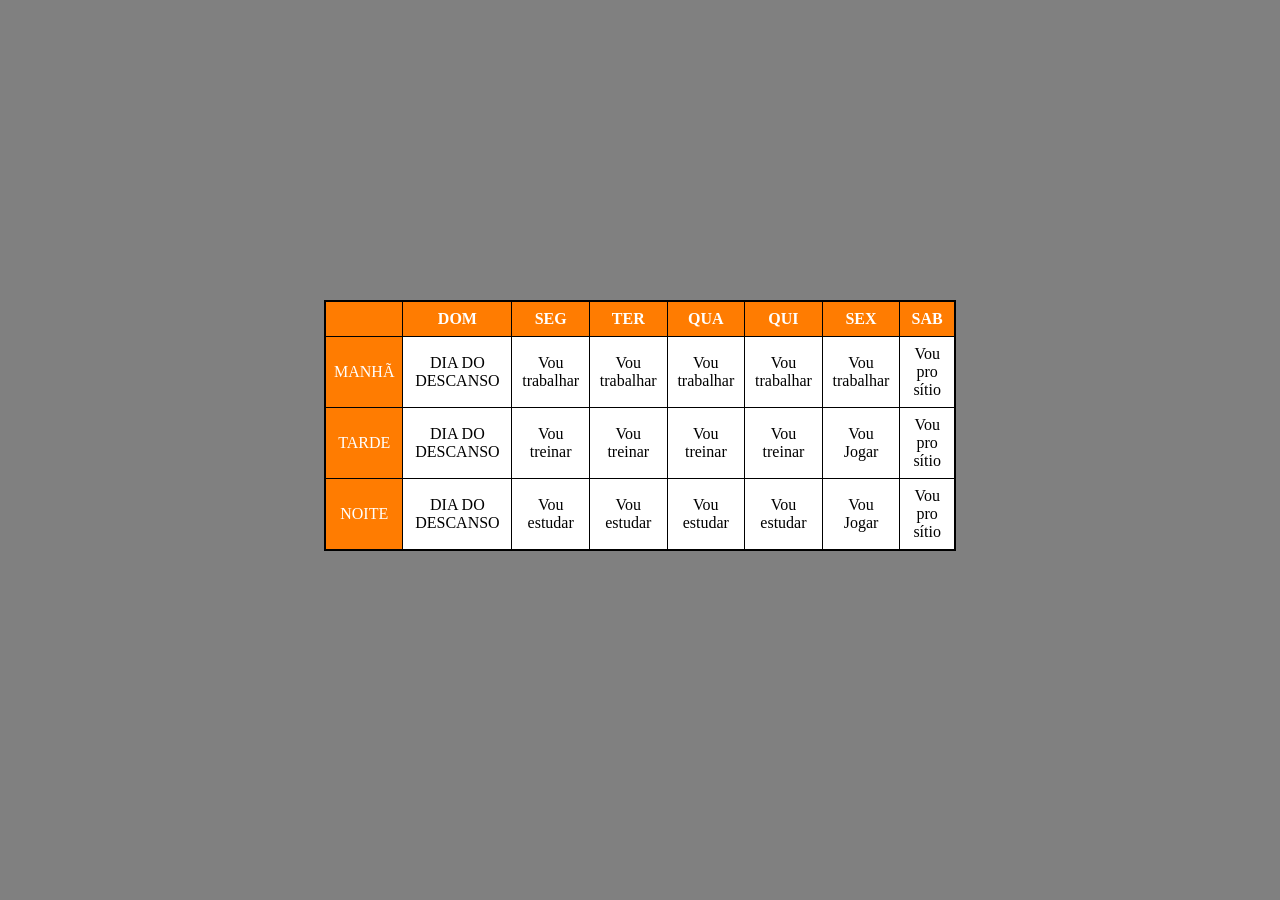
<file: Atividade 4/tabela2.html>
<!DOCTYPE html>
<html lang="pt-BR">
<head>
  <meta charset="UTF-8">
  <meta name="viewport" content="width=device-width, initial-scale=1.0">
  <title>Minha Rotina</title>
  <link rel="stylesheet" href="style2.css">
</head>
<body>

<table>

    <tr>
      <th></th>
      <th>DOM</th>
      <th>SEG</th>
      <th>TER</th>
      <th>QUA</th>
      <th>QUI</th>
      <th>SEX</th>
      <th>SAB</th>
    </tr>
  <body>
    <tr>
      <td class="horario">MANHÃ</td>
      <td class="dia">DIA DO DESCANSO</td>
      <td class="dia">Vou trabalhar</td>
      <td class="dia">Vou trabalhar</td>
      <td class="dia">Vou trabalhar</td>
      <td class="dia">Vou trabalhar</td>
      <td class="dia">Vou trabalhar</td>
      <td class="dia">Vou pro sítio</td>

    </tr>
    <tr>

    </tr>
      <td class="horario">TARDE</td>
      <td class="dia">DIA DO DESCANSO</td>
      <td class="dia">Vou treinar</td>
      <td class="dia">Vou treinar</td>
      <td class="dia">Vou treinar</td>
      <td class="dia">Vou treinar</td>
      <td class="dia">Vou Jogar</td> 
      <td class="dia">Vou pro sítio</td>
    </tr>

    <tr>

      <td class="horario">NOITE</td>
      <td class="dia">DIA DO DESCANSO</td>
      <td class="dia">Vou estudar</td>
      <td class="dia">Vou estudar</td>
      <td class="dia">Vou estudar</td>
      <td class="dia">Vou estudar</td>
      <td class="dia">Vou Jogar</td>
      <td class="dia">Vou pro sítio</td>

    </tr>
    
  </body>
</table>

</body>
</html>
</file>
<file: style.css>
@import url("https://fonts.googleapis.com/css2?family=Roboto&display=swap");

/* estilo geral da pagina */
body {
  background-color: #2d5a27;
  color: white;
  font-family: "Roboto", sans-serif;
  font-size: 16px;
}

/* estilo do header */
header {
  background-color: #1a3d15;
  padding: 20px;
  text-align: center;
}

h1 {
  color: #a8ff78;
  font-size: 30px;
}

/* titulos das secoes */
h2 {
  color: #a8ff78;
  font-size: 22px;
  text-align: center;
}

h3 {
  color: #ffff00;
  font-size: 18px;
}

/* paragrafo */
p {
  font-size: 15px;
  text-align: justify;
  margin: 10px;
}

/* navegacao */
nav {
  margin-top: 10px;
}

nav ul {
  list-style-type: none;
  padding: 0;
}

nav ul li {
  display: inline;
  margin: 5px;
}

nav ul li a {
  color: white;
  text-decoration: none;
  background-color: #4a7c3f;
  padding: 5px 10px;
}

/* efeito hover nos links */
nav ul li a:hover {
  background-color: #a8ff78;
  color: black;
}

/* links gerais */
a {
  color: #a8ff78;
}

a:hover {
  color: yellow;
}

/* main */
main {
  margin: 20px auto;
  max-width: 800px;
  padding: 10px;
}

/* secoes */
section {
  background-color: #1a3d15;
  margin-bottom: 20px;
  padding: 15px;
  border: 2px solid #a8ff78;
}

/* imagem */
figure img {
  border: 3px solid green;
  display: block;
  margin: 10px auto;
}

/* listas dentro das secoes */
section ul {
  list-style-type: square;
  padding-left: 20px;
}

section ul li {
  margin-bottom: 5px;
}

section ol {
  padding-left: 20px;
}

section ol li {
  margin-bottom: 5px;
}

/* iframe do youtube */
iframe {
  display: block;
  margin: 10px auto;
  border: 2px solid green;
}

/* footer */
footer {
  background-color: #1a3d15;
  text-align: center;
  padding: 15px;
  margin-top: 10px;
  border-top: 3px solid #a8ff78;
}

footer p {
  color: white;
}

footer h2 {
  color: #a8ff78;
  font-size: 16px;
}
</file>
<file: Atividade 2/style.css>
@import url("https://fonts.googleapis.com/css2?family=Roboto&display=swap");

  /* estilo geral da pagina */
  body {
    background-color: #2d5a27;
    color: white;
    font-family: "Roboto", sans-serif;
    font-size: 16px;
  }

  /* estilo do header */
  header {
    background-color: #1a3d15;
    padding: 20px;
    text-align: center;
  }

  h1 {
    color: #a8ff78;
    font-size: 30px;
  }

  /* titulos das secoes */
  h2 {
    color: #a8ff78;
    font-size: 22px;
    text-align: center;
  }

  h3 {
    color: #ffff00;
    font-size: 18px;
  }

  /* paragrafo */
  p {
    font-size: 15px;
    text-align: justify;
    margin: 10px;
  }

  /* navegacao */
  nav {
    margin-top: 10px;
  }

  nav ul {
    list-style-type: none;
    padding: 0;
  }

  nav ul li {
    display: inline;
    margin: 5px;
  }

  nav ul li a {
    color: white;
    text-decoration: none;
    background-color: #4a7c3f;
    padding: 5px 10px;
  }

  /* efeito hover nos links */
  nav ul li a:hover {
    background-color: #a8ff78;
    color: black;
  }

  /* links gerais */
  a {
    color: #a8ff78;
  }

  a:hover {
    color: yellow;
  }

  /* main */
  main {
    margin: 20px auto;
    max-width: 800px;
    padding: 10px;
  }

  /* secoes */
  section {
    background-color: #1a3d15;
    margin-bottom: 20px;
    padding: 15px;
    border: 2px solid #a8ff78;
  }

  /* imagem */
  figure img {
    border: 3px solid green;
    display: block;
    margin: 10px auto;
  }

  /* listas dentro das secoes */
  section ul {
    list-style-type: square;
    padding-left: 20px;
  }

  section ul li {
    margin-bottom: 5px;
  }

  section ol {
    padding-left: 20px;
  }

  section ol li {
    margin-bottom: 5px;
  }

  /* iframe do youtube */
  iframe {
    display: block;
    margin: 10px auto;
    border: 2px solid green;
  }

  /* footer */
  footer {
    background-color: #1a3d15;
    text-align: center;
    padding: 15px;
    margin-top: 10px;
    border-top: 3px solid #a8ff78;
  }

  footer p {
    color: white;
  }

  footer h2 {
    color: #a8ff78;
    font-size: 16px;
  }

  /* agrupamento */
  h2, h3 {
    letter-spacing: 1px;
}

  #biomas{
    border-left: 5px solid yellow;
}

/* classe de destaque */
  .destaque {
    color: yellow;
    font-weight: bold;
}
</file>
<file: Atividade 4/style1.css>
table {
  border: 2px solid black;
  border-collapse: collapse;
  width: 50%;
  margin: 300px auto;
}

th, td {
  border: 1px solid black;
  padding: 8px;
  text-align: center;
}

th {
  background-color: rgb(255, 124, 1);
  color: white;
}
</file>
<file: Atividade 4/style2.css>
* {
  background-color: grey;
}
table {
  border: 2px solid black;
  border-collapse: collapse;
  width: 50%;
  margin: 300px auto;
}

th, td {
  border: 1px solid black;
  padding: 8px;
  text-align: center;
  background-color: white;
}

th {
  background-color: rgb(255, 124, 1);
  color: white;
}

.horario {
  background-color: rgb(255, 124, 1);
  color: white;
}
</file>
